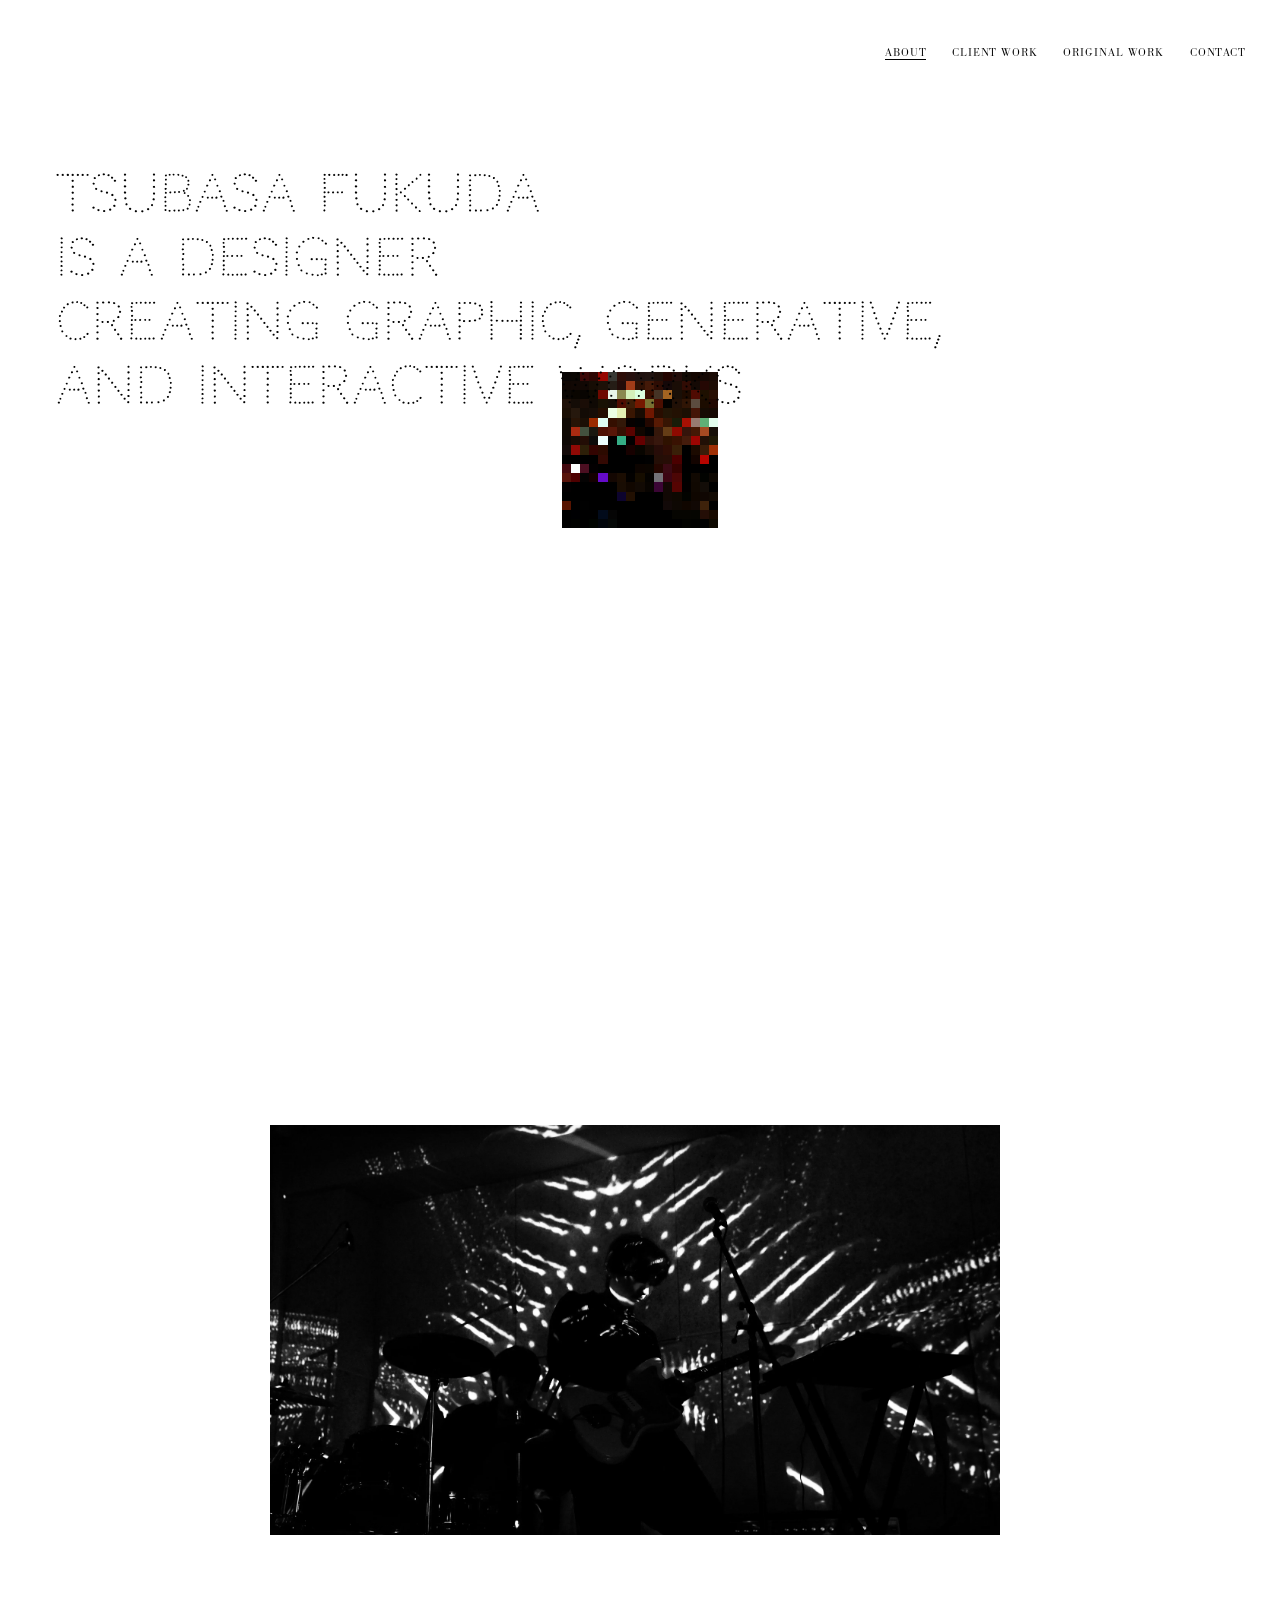
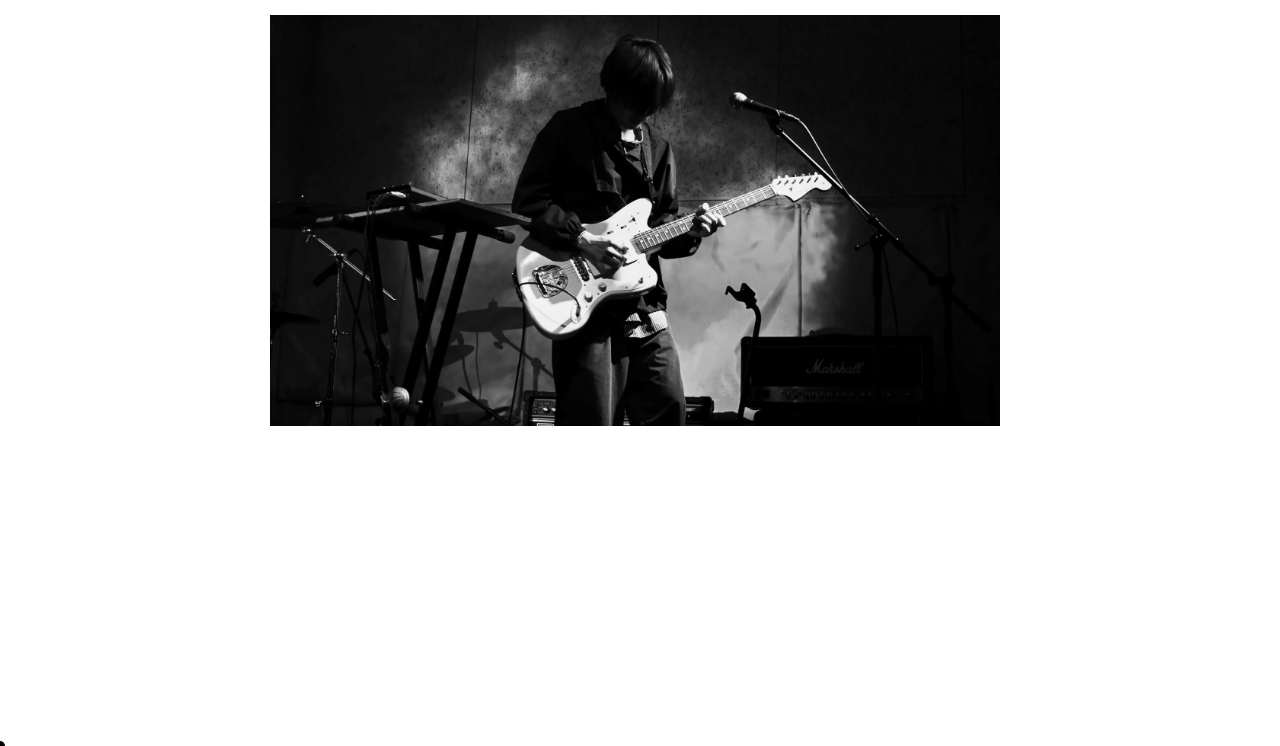
<file: index.html>
<!DOCTYPE html>
<html lang="ja">
<head>
  <meta charset="UTF-8">
  <link rel="icon" href="icon/icon.jpg" type="image/jpeg">
  <meta name="viewport" content="width=device-width, initial-scale=1.0">
  <title>TSUBASA fukuda</title>
  <meta name="description" content="TSUBASA FUKUDA — Graphic designer and VJ creating graphic, generative, and interactive works.">

  <!-- OGP -->
  <meta property="og:type" content="website">
  <meta property="og:url" content="https://tsubasa-d.jp/">
  <meta property="og:title" content="TSUBASA fukuda">
  <meta property="og:description" content="TSUBASA FUKUDA — Graphic designer and VJ creating graphic, generative, and interactive works.">
  <meta property="og:image" content="https://tsubasa-d.jp/icon/icon.jpg">
  <meta property="og:image:width" content="1024">
  <meta property="og:image:height" content="1024">
  <meta property="og:locale" content="ja_JP">

  <!-- Twitter Card -->
  <meta name="twitter:card" content="summary">
  <meta name="twitter:site" content="@tsubasa_fukuda_">
  <meta name="twitter:title" content="TSUBASA fukuda">
  <meta name="twitter:description" content="TSUBASA FUKUDA — Graphic designer and VJ creating graphic, generative, and interactive works.">
  <meta name="twitter:image" content="https://tsubasa-d.jp/icon/icon.jpg">

  <link rel="preload" href="type/RoBodoni-Book.otf" as="font" type="font/otf" crossorigin>
  <link rel="preload" href="type/RoBodoni-BookSC.otf" as="font" type="font/otf" crossorigin>
  <link rel="preload" href="type/Codystar-Regular.ttf" as="font" type="font/ttf" crossorigin>
  <link rel="stylesheet" href="style.css">
</head>
<body>

  <!-- ヘッダー -->
  <header>
    <button id="menu-toggle" aria-label="メニュー">
      <span></span>
      <span></span>
    </button>
    <nav class="menu-nav" id="menu-nav">
      <ul class="nav-links">
        <li><a href="#" data-page="main" class="active">About</a></li>
        <li><a href="#" data-page="CLIENT-WORK">client WORK</a></li>
        <li><a href="#" data-page="ORIGINAL-WORK">original WORK</a></li>
        <li><a href="#" data-page="contact">Contact</a></li>
      </ul>
    </nav>
  </header>

  <!-- About ページ -->
  <div id="page-main" class="page active">
    <section class="about-hero">
      <div class="about-slideshow" id="about-slideshow">
        <img class="about-slide active" src="media/kerodon/0328.webp" alt="">
        <img class="about-slide" src="media/ROCK THIS VOL.8/thumbnail.webp" alt="">
        <img class="about-slide" src="media/OOZE/thumbnail.webp" alt="">
        <img class="about-slide" src="media/design-for-design/thumbnail.webp" alt="">
        <img class="about-slide" src="media/breathing-typography/thumbnail.webp" alt="">
        <canvas id="mosaic-canvas"></canvas>
      </div>
      <div class="about-text">
        <p>TSUBASA FUKUDA</p>
        <p>IS A DESIGNER</p>
        <p>CREATING GRAPHIC, GENERATIVE,</p>
        <p>AND INTERACTIVE WORKS</p>
      </div>
    </section>

    <!-- ピックアップ作品 -->
    <section class="featured">
      <a class="featured-item" href="works/kerodon.html">
        <div class="featured-image" style="background: url('media/kerodon/0328.webp') center/cover no-repeat;"></div>
      </a>
      <a class="featured-item" href="works/rock-this-vol-8.html">
        <div class="featured-image" style="background: url('media/ROCK THIS VOL.8/thumbnail.webp') center/cover no-repeat;"></div>
      </a>
    </section>
  </div>

  <!-- WORK ページ -->
  <div id="page-CLIENT-WORK" class="page">
    <section class="works-section">
      <div class="works-header">
        <div class="works-title">client WORK</div>
      </div>

      <div class="work-filters" id="work-filters">
        <button class="filter-btn active" data-filter="all">All</button>
        <button class="filter-btn" data-filter="graphic">Graphic</button>
        <button class="filter-btn" data-filter="generative">Generative</button>
        <button class="filter-btn" data-filter="interactive">Interactive</button>
      </div>

      <p class="coming-soon" id="coming-soon-work" style="display:none;">Coming Soon...</p>

      <div class="work-grid">

        <a class="work-item" href="works/kerodon.html" data-category="generative">
          <div class="work-thumb"><img src="media/kerodon/0328.webp" alt="kerodon"></div>
          <div class="work-item-info">
            <p class="work-item-title">kerodon</p>
            <p class="work-item-meta">Generative</p>
          </div>
        </a>

        <a class="work-item" href="works/rock-this-vol-8.html" data-category="generative">
          <div class="work-thumb"><img src="media/ROCK THIS VOL.8/thumbnail.webp" alt="ROCK THIS VOL.8"></div>
          <div class="work-item-info">
            <p class="work-item-title">ROCK THIS VOL.8</p>
            <p class="work-item-meta">Generative</p>
          </div>
        </a>

        <a class="work-item" href="works/ooze.html" data-category="graphic">
          <div class="work-thumb"><img src="media/OOZE/thumbnail.webp" alt="OOZE"></div>
          <div class="work-item-info">
            <p class="work-item-title">OOZE</p>
            <p class="work-item-meta">Graphic</p>
          </div>
        </a>

      </div>
    </section>
  </div>

  <!-- PLAY ページ -->
  <div id="page-ORIGINAL-WORK" class="page">
    <section class="works-section">
      <div class="works-header">
        <div class="works-title">original WORK</div>
      </div>

      <div class="work-filters" id="play-filters">
        <button class="filter-btn active" data-filter="all">All</button>
        <button class="filter-btn" data-filter="graphic">Graphic</button>
        <button class="filter-btn" data-filter="generative">Generative</button>
        <button class="filter-btn" data-filter="interactive">Interactive</button>
      </div>

      <p class="coming-soon" id="coming-soon-play" style="display:none;">Coming Soon...</p>

      <div class="work-grid">

        <a class="work-item" href="works/design-for-design.html" data-category="graphic">
          <div class="work-thumb" style="aspect-ratio: unset; overflow: visible; height: auto;"><img src="media/design-for-design/thumbnail.webp" alt="design for design" style="height: auto;"></div>
          <div class="work-item-info">
            <p class="work-item-title">design for design</p>
            <p class="work-item-meta">graphic</p>
          </div>
        </a>

        <a class="work-item" href="works/breathing-typography.html" data-category="graphic">
          <div class="work-thumb"><img src="media/breathing-typography/thumbnail.webp" alt="breathing typography"></div>
          <div class="work-item-info">
            <p class="work-item-title">breathing typography</p>
            <p class="work-item-meta">graphic, typography</p>
          </div>
        </a>

      </div>
    </section>
  </div>

  <!-- BIO ページ -->
  <div id="page-bio" class="page">
    <section class="bio-section">

      <div class="bio-body">
        <p class="bio-text">グラフィックデザイナー・VJ。2005年生まれ。<br><a href="https://www.tamabi.ac.jp/" target="_blank" rel="noopener" class="bio-link">多摩美術大学</a>グラフィックデザイン学科在学。<img src="icon/human.svg" alt="" style="width: 7em; height: 7em; margin-left: 0.6rem; vertical-align: middle;"></p>
      </div>
    </section>
  </div>

  <!-- CONTACT ページ -->
  <div id="page-contact" class="page">
    <div class="contact-title-overlay">CONTACT</div>
    <iframe data-src="/study-007/index.html" class="contact-iframe" allowfullscreen></iframe>
    <div id="contact-fallback" style="display:none; position:absolute; inset:0; background:#fff; display:none; flex-direction:column; align-items:center; justify-content:center; gap:2rem;">
      <a href="mailto:info@tsubasa-d.jp" style="font-family:'RoBodoni',serif; font-size:1.1rem; color:#ece7ff; letter-spacing:0.08em; text-decoration:line-through; background:#ece7ff; color:#000; padding:0.1em 0.3em;">info@tsubasa-d.jp</a>
      <a href="https://www.instagram.com/tsubasa_fukuda_/?hl=ja" target="_blank" rel="noopener" style="font-family:'RoBodoni',serif; font-size:1.1rem; letter-spacing:0.08em; text-decoration:none; background:#ece7ff; color:#000; padding:0.1em 0.3em;">Instagram</a>
      <a href="https://x.com/tsubasa_fukuda_" target="_blank" rel="noopener" style="font-family:'RoBodoni',serif; font-size:1.1rem; letter-spacing:0.08em; text-decoration:none; background:#ece7ff; color:#000; padding:0.1em 0.3em;">X</a>
    </div>
  </div>

  <script src="cursor.js"></script>
  <script src="main.js"></script>
</body>
</html>
</file>
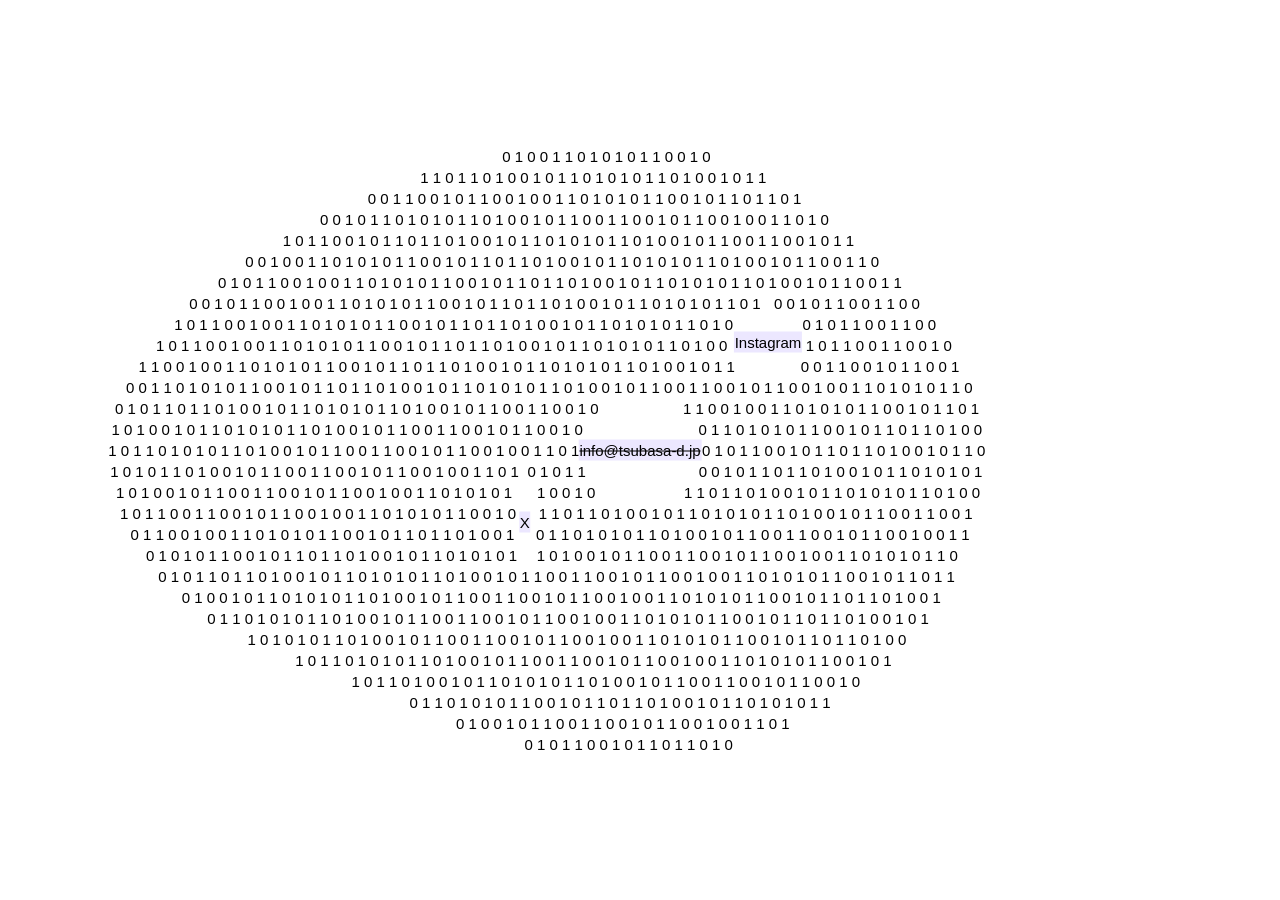
<file: study-007/index.html>
<!DOCTYPE html><html lang="en" class="hide-ui"> <head><meta charset="utf-8"><meta name="viewport" content="width=device-width, initial-scale=1.0"><title>007: Pretext, Blob | y11i-3d</title><meta name="description" content="A visual study by y11i (Yuichiroh Arai)."><meta property="og:type" content="website"><meta property="og:title" content="007: Pretext, Blob | y11i-3d"><meta property="og:description" content="A visual study by y11i (Yuichiroh Arai)."><meta property="og:url" content="https://y11i-3d.github.io/study-007/"><meta property="og:image" content="https://y11i-3d.github.io/study-007/share.png"><meta name="twitter:card" content="summary_large_image"><link rel="icon" href="/study-007/favicon.ico" sizes="32x32"><link rel="icon" href="/study-007/favicon.svg" sizes="any" type="image/svg+xml"><link rel="apple-touch-icon" href="/study-007/apple-touch-icon.png"><style>@font-face{font-family:"Roboto Condensed-9807db6424d54070";src:url("/study-007/_astro/fonts/3738cefcf9de711f.woff2") format("woff2");font-display:swap;unicode-range:U+0000-00FF,U+0131,U+0152-0153,U+02BB-02BC,U+02C6,U+02DA,U+02DC,U+0304,U+0308,U+0329,U+2000-206F,U+20AC,U+2122,U+2191,U+2193,U+2212,U+2215,U+FEFF,U+FFFD;font-weight:400;font-style:italic;}@font-face{font-family:"Roboto Condensed-9807db6424d54070";src:url("/study-007/_astro/fonts/272066908917e63a.woff2") format("woff2");font-display:swap;unicode-range:U+0000-00FF,U+0131,U+0152-0153,U+02BB-02BC,U+02C6,U+02DA,U+02DC,U+0304,U+0308,U+0329,U+2000-206F,U+20AC,U+2122,U+2191,U+2193,U+2212,U+2215,U+FEFF,U+FFFD;font-weight:400;font-style:normal;}@font-face{font-family:"Roboto Condensed-9807db6424d54070 fallback: Arial";src:local("Arial");font-display:swap;font-weight:400;font-style:italic;size-adjust:86.3089%;ascent-override:107.49%;descent-override:28.2869%;line-gap-override:0%;}@font-face{font-family:"Roboto Condensed-9807db6424d54070 fallback: Arial";src:local("Arial");font-display:swap;font-weight:400;font-style:normal;size-adjust:86.3089%;ascent-override:107.49%;descent-override:28.2869%;line-gap-override:0%;}:root{--font-sans:"Roboto Condensed-9807db6424d54070","Roboto Condensed-9807db6424d54070 fallback: Arial",sans-serif;}</style><link rel="preload" href="/study-007/_astro/fonts/3738cefcf9de711f.woff2" as="font" type="font/woff2" crossorigin><link rel="preload" href="/study-007/_astro/fonts/272066908917e63a.woff2" as="font" type="font/woff2" crossorigin><link rel="stylesheet" href="/study-007/_astro/index@_@astro.DOKPPazo.css"></head> <body>  <main> <a href="https://github.com/y11i-3d/study-007" class="github-corner fixed top-0 left-0 z-10 h-15 w-15 [clip-path:polygon(0_0,100%_0,0_100%)] in-[html.hide-ui]:hidden md:h-20 md:w-20 lg:h-30 lg:w-30" aria-label="View source on GitHub" data-astro-cid-no4ifbhi> <svg viewBox="0 0 250 250" class="absolute top-0 left-0 h-full w-full scale-x-[-1] border-0 fill-[#151513] text-white" aria-hidden="true" data-astro-cid-no4ifbhi> <path d="M0,0 L115,115 L130,115 L142,142 L250,250 L250,0 Z" data-astro-cid-no4ifbhi></path> <path d="M128.3,109.0 C113.8,99.7 119.0,89.6 119.0,89.6 C122.0,82.7 120.5,78.6 120.5,78.6 C119.2,72.0 123.4,76.3 123.4,76.3 C127.3,80.9 125.5,87.3 125.5,87.3 C122.9,97.6 130.6,101.9 134.4,103.2" fill="currentColor" class="octo-arm origin-[130px_106px]" data-astro-cid-no4ifbhi></path> <path d="M115.0,115.0 C114.9,115.1 118.7,116.5 119.8,115.4 L133.7,101.6 C136.9,99.2 139.9,98.4 142.2,98.6 C133.8,88.0 127.5,74.4 143.8,58.0 C148.5,53.4 154.0,51.2 159.7,51.0 C160.3,49.4 163.2,43.6 171.4,40.1 C171.4,40.1 176.1,42.5 178.8,56.2 C183.1,58.6 187.2,61.8 190.9,65.4 C194.5,69.0 197.7,73.2 200.1,77.6 C213.8,80.2 216.3,84.9 216.3,84.9 C212.7,93.1 206.9,96.0 205.4,96.6 C205.1,102.4 203.0,107.8 198.3,112.5 C181.9,128.9 168.3,122.5 157.7,114.1 C157.9,116.9 156.7,120.9 152.7,124.9 L141.0,136.5 C139.8,137.7 141.6,141.9 141.8,141.8 Z" fill="currentColor" class="octo-body" data-astro-cid-no4ifbhi></path> </svg> </a> <h1 class="fixed bottom-4 left-4 z-10 flex flex-wrap items-end font-black select-none [text-shadow:0_0_16px_rgba(255,255,255,0.1)] in-[html.dev]:bottom-6 in-[html.hide-ui]:hidden"> <span class="text-base md:text-3xl lg:text-4xl">007:&nbsp;</span> <span class="text-2xl md:text-5xl lg:text-6xl">Pretext, Blob</span> </h1> <style>astro-island,astro-slot,astro-static-slot{display:contents}</style><script>(()=>{var e=async t=>{await(await t())()};(self.Astro||(self.Astro={})).only=e;window.dispatchEvent(new Event("astro:only"));})();</script><script>(()=>{var A=Object.defineProperty;var g=(i,o,a)=>o in i?A(i,o,{enumerable:!0,configurable:!0,writable:!0,value:a}):i[o]=a;var d=(i,o,a)=>g(i,typeof o!="symbol"?o+"":o,a);{let i={0:t=>m(t),1:t=>a(t),2:t=>new RegExp(t),3:t=>new Date(t),4:t=>new Map(a(t)),5:t=>new Set(a(t)),6:t=>BigInt(t),7:t=>new URL(t),8:t=>new Uint8Array(t),9:t=>new Uint16Array(t),10:t=>new Uint32Array(t),11:t=>Number.POSITIVE_INFINITY*t},o=t=>{let[l,e]=t;return l in i?i[l](e):void 0},a=t=>t.map(o),m=t=>typeof t!="object"||t===null?t:Object.fromEntries(Object.entries(t).map(([l,e])=>[l,o(e)]));class y extends HTMLElement{constructor(){super(...arguments);d(this,"Component");d(this,"hydrator");d(this,"hydrate",async()=>{var b;if(!this.hydrator||!this.isConnected)return;let e=(b=this.parentElement)==null?void 0:b.closest("astro-island[ssr]");if(e){e.addEventListener("astro:hydrate",this.hydrate,{once:!0});return}let c=this.querySelectorAll("astro-slot"),n={},h=this.querySelectorAll("template[data-astro-template]");for(let r of h){let s=r.closest(this.tagName);s!=null&&s.isSameNode(this)&&(n[r.getAttribute("data-astro-template")||"default"]=r.innerHTML,r.remove())}for(let r of c){let s=r.closest(this.tagName);s!=null&&s.isSameNode(this)&&(n[r.getAttribute("name")||"default"]=r.innerHTML)}let p;try{p=this.hasAttribute("props")?m(JSON.parse(this.getAttribute("props"))):{}}catch(r){let s=this.getAttribute("component-url")||"<unknown>",v=this.getAttribute("component-export");throw v&&(s+=` (export ${v})`),console.error(`[hydrate] Error parsing props for component ${s}`,this.getAttribute("props"),r),r}let u;await this.hydrator(this)(this.Component,p,n,{client:this.getAttribute("client")}),this.removeAttribute("ssr"),this.dispatchEvent(new CustomEvent("astro:hydrate"))});d(this,"unmount",()=>{this.isConnected||this.dispatchEvent(new CustomEvent("astro:unmount"))})}disconnectedCallback(){document.removeEventListener("astro:after-swap",this.unmount),document.addEventListener("astro:after-swap",this.unmount,{once:!0})}connectedCallback(){if(!this.hasAttribute("await-children")||document.readyState==="interactive"||document.readyState==="complete")this.childrenConnectedCallback();else{let e=()=>{document.removeEventListener("DOMContentLoaded",e),c.disconnect(),this.childrenConnectedCallback()},c=new MutationObserver(()=>{var n;((n=this.lastChild)==null?void 0:n.nodeType)===Node.COMMENT_NODE&&this.lastChild.nodeValue==="astro:end"&&(this.lastChild.remove(),e())});c.observe(this,{childList:!0}),document.addEventListener("DOMContentLoaded",e)}}async childrenConnectedCallback(){let e=this.getAttribute("before-hydration-url");e&&await import(e),this.start()}async start(){let e=JSON.parse(this.getAttribute("opts")),c=this.getAttribute("client");if(Astro[c]===void 0){window.addEventListener(`astro:${c}`,()=>this.start(),{once:!0});return}try{await Astro[c](async()=>{let n=this.getAttribute("renderer-url"),[h,{default:p}]=await Promise.all([import(this.getAttribute("component-url")),n?import(n):()=>()=>{}]),u=this.getAttribute("component-export")||"default";if(!u.includes("."))this.Component=h[u];else{this.Component=h;for(let f of u.split("."))this.Component=this.Component[f]}return this.hydrator=p,this.hydrate},e,this)}catch(n){console.error(`[astro-island] Error hydrating ${this.getAttribute("component-url")}`,n)}}attributeChangedCallback(){this.hydrate()}}d(y,"observedAttributes",["props"]),customElements.get("astro-island")||customElements.define("astro-island",y)}})();</script><astro-island uid="1WNXrn" component-url="/study-007/_astro/UiController.C_hP6oV1.js" component-export="UiController" renderer-url="/study-007/_astro/client.D127PkM8.js" props="{}" ssr client="only" opts="{&quot;name&quot;:&quot;UiController&quot;,&quot;value&quot;:&quot;react&quot;}"></astro-island> <astro-island uid="Z1PEsGM" component-url="/study-007/_astro/Three.fBT0RtvV.js" component-export="Three" renderer-url="/study-007/_astro/client.D127PkM8.js" props="{}" ssr client="only" opts="{&quot;name&quot;:&quot;Three&quot;,&quot;value&quot;:&quot;react&quot;}"></astro-island> </main>  <div id="cursor"></div> <script type="module">const e=document.getElementById("cursor");e&&(document.addEventListener("mousemove",t=>{e.style.left=t.clientX+"px",e.style.top=t.clientY+"px",e.style.opacity="1"}),document.addEventListener("mouseleave",()=>{e.style.opacity="0"}),document.addEventListener("mouseover",t=>{t.target.closest("a")&&(e.style.width="72px",e.style.height="72px",e.style.mixBlendMode="difference")}),document.addEventListener("mouseout",t=>{t.target.closest("a")&&(e.style.width="10px",e.style.height="10px",e.style.mixBlendMode="")}));</script> </body> </html>
</file>
<file: style.css>
/* フォント */
@font-face {
  font-family: 'Futura';
  src: url('type/Futura.ttc') format('truetype');
  font-weight: normal;
  font-style: normal;
  font-display: swap;
}

@font-face {
  font-family: 'BigSquareDots';
  src: url('type/BigSquareDots.ttf') format('truetype');
  font-weight: normal;
  font-style: normal;
  font-display: swap;
}

@font-face {
  font-family: 'Codystar';
  src: url('type/Codystar-Regular.ttf') format('truetype');
  font-weight: normal;
  font-style: normal;
  font-display: swap;
}

@font-face {
  font-family: 'BunyuMincho';
  src: url('type/BunyuMinStdN-R.otf') format('opentype');
  font-weight: normal;
  font-style: normal;
  font-display: swap;
}

@font-face {
  font-family: 'BodoniOrnaments';
  src: url('type/Bodoni Ornaments.ttf') format('truetype');
  font-weight: normal;
  font-style: normal;
  font-display: swap;
}

@font-face {
  font-family: 'RoBodoni';
  src: url('type/RoBodoni-BookSC.otf') format('opentype');
  font-weight: normal;
  font-style: normal;
  font-display: swap;
  unicode-range: U+0030-0039, U+0041-005A, U+00C0-00D6, U+00D8-00DE;
}

@font-face {
  font-family: 'RoBodoni';
  src: url('type/RoBodoni-Book.otf') format('opentype');
  font-weight: normal;
  font-style: normal;
  font-display: swap;
  unicode-range: U+0020-002F, U+003A-0040, U+0061-007A, U+005B-0060, U+007B-00BF, U+00E0-00F6, U+00F8-00FF;
}

/* リセット & ベース */
*, *::before, *::after {
  box-sizing: border-box;
  margin: 0;
  padding: 0;
}

img, video {
  -webkit-user-drag: none;
  user-select: none;
}

html, body {
  min-height: 100%;
}

*, *::before, *::after {
  cursor: none !important;
}

html {
  cursor: none !important;
}


/* アイコン動画 */
#icon-video {
  position: fixed;
  bottom: 2rem;
  right: 2rem;
  width: 120px;
  height: 120px;
  object-fit: contain;
  z-index: 100;
  opacity: 0;
  pointer-events: none;
  transition: opacity 0.4s ease;
  filter: invert(1);
  mix-blend-mode: multiply;
}
#icon-video.visible {
  opacity: 1;
  pointer-events: auto;
}

/* イントロ */
#intro {
  position: fixed;
  inset: 0;
  background: #fff;
  display: flex;
  align-items: center;
  justify-content: center;
  z-index: 99999;
  transition: opacity 0.6s ease;
}
#intro.hidden {
  opacity: 0;
  pointer-events: none;
}
#intro-video {
  width: 200px;
  height: 200px;
  object-fit: contain;
}

/* カスタムカーソル */
#cursor {
  position: fixed;
  width: 10px;
  height: 10px;
  border-radius: 50%;
  background: #fff;
  mix-blend-mode: difference;
  pointer-events: none;
  z-index: 9999999;
  transform: translate(-50%, -50%);
  transition: width 0.3s cubic-bezier(0.25,0.46,0.45,0.94),
              height 0.3s cubic-bezier(0.25,0.46,0.45,0.94),
              opacity 0.4s ease;
  will-change: transform;
}
#cursor.expanded {
  width: 72px;
  height: 72px;
}

html {
  overflow-y: scroll;
  scrollbar-gutter: stable;
  scrollbar-color: #999 #eee;
  scrollbar-width: thin;
}

/* スクロールバー常時表示 */
::-webkit-scrollbar {
  width: 6px;
}
::-webkit-scrollbar-track {
  background: #eee;
}
::-webkit-scrollbar-thumb {
  background: #999;
  border-radius: 3px;
}
::-webkit-scrollbar-thumb:hover {
  background: #666;
}

body {
  font-family: 'RoBodoni', 'BunyuMincho', 'Georgia', serif;
  background: #fff;
  color: #000;
  line-height: 1.6;
}

a { text-decoration: none; color: inherit; }

/* ============================================================
   ヘッダー
   ============================================================ */
header {
  position: absolute;
  top: 0;
  right: 0;
  padding: 2.4rem 1.5rem;
  z-index: 200;
}

/* ナビゲーション */
.menu-nav {
  display: block;
}

.nav-links {
  list-style: none;
  display: flex;
  flex-direction: row;
  align-items: center;
  gap: 1.6rem;
}
.nav-links a {
  font-family: 'RoBodoni', sans-serif;
  font-size: 0.7rem;
  color: #000;
  letter-spacing: 0.08em;
  text-transform: uppercase;
  transition: color 0.2s;
}
.nav-links a:hover { color: #000; }
.nav-links a.active {
  color: #000;
  border-bottom: 1px solid #000;
  padding-bottom: 0.1em;
}

/* ============================================================
   ページ切り替え
   ============================================================ */
.page { display: none; }
.page.active { display: block; }

/* ============================================================
   About ページ
   ============================================================ */

.about-hero {
  position: relative;
  height: 100vh;
  overflow: hidden;
}

/* About スライドショー */
.about-slideshow {
  position: absolute;
  left: 50%;
  top: 55%;
  transform: translate(-50%, -50%);
  width: 180px;
  height: 180px;
}
.about-slide {
  position: absolute;
  inset: 0;
  width: 100%;
  height: 100%;
  object-fit: contain;
  opacity: 0;
  transition: opacity 1s ease;
}
.about-slide.clip {
  object-fit: cover;
}
.about-slide.active {
  opacity: 0;
}

#mosaic-canvas {
  position: fixed;
  inset: 0;
  width: 100%;
  height: 100%;
  pointer-events: none;
  image-rendering: pixelated;
  z-index: 1;
}

.about-text {
  position: fixed;
  top: 18vh;
  left: 3.5rem;
  display: flex;
  flex-direction: column;
  gap: 0;
  z-index: 1000;
  pointer-events: none;
}

.about-text .about-link {
  pointer-events: auto;
}

.about-text p {
  font-family: 'Codystar', monospace;
  font-size: clamp(1.6rem, 4vw, 3.36rem);
  color: #000;
  line-height: 1.25;
  letter-spacing: 0.02em;
}

.about-link {
  display: inline-block;
  color: #000;
  background: transparent;
  transition: background 0.15s, color 0.15s;
  padding: 0 0.05em;
}
.about-link:hover {
  background: #000;
  color: #fff;
}

/* ============================================================
   Featured（ピックアップ）
   ============================================================ */
.featured {
  background: #fff;
  padding: 25vh 3.5rem 20rem;
  display: flex;
  flex-direction: column;
  gap: 5rem;
}

.featured-item {
  display: block;
  text-decoration: none;
  position: relative;
  width: 63%;
  aspect-ratio: 16 / 9;
  overflow: hidden;
  margin: 0 auto;
}

.featured-image {
  width: 100%;
  height: 100%;
  transition: transform 0.6s ease, opacity 0.6s ease, filter 0.6s ease;
  filter: grayscale(100%);
}

.featured-item:hover .featured-image {
  transform: scale(1.02);
  opacity: 0.75;
  filter: grayscale(0%);
}



.featured-title {
  font-size: clamp(1.8rem, 4vw, 3.2rem);
  font-weight: 700;
  font-style: normal;
  color: #fff;
  line-height: 1.1;
  margin-bottom: 0.6rem;
}

.featured-tag {
  font-size: 0.78rem;
  font-style: normal;
  color: #fff;
}

.container { padding: 0; }

/* ============================================================
   共通カード
   ============================================================ */
.works-grid {
  display: grid;
  grid-template-columns: repeat(auto-fill, minmax(280px, 1fr));
  gap: 1.5rem;
}

.work-card { cursor: none; }

.work-image {
  width: 100%;
  aspect-ratio: 4 / 3;
  background: #111;
  margin-bottom: 0.6rem;
  transition: opacity 0.2s;
}
.work-card:hover .work-image { opacity: 0.65; }

.play-image { background: #0e0e14; }

.work-title {
  font-size: 0.85rem;
  font-style: normal;
  color: #fff;
}

/* ============================================================
   WORK / PLAY セクション
   ============================================================ */
.works-section {
  padding: 19.6vh 3.5rem 14rem;
  background: #fff;
}

/* タイトル中央 */
.works-header {
  display: flex;
  flex-direction: column;
  align-items: center;
  margin-bottom: 1rem;
}

.works-title {
  font-size: clamp(1.08rem, 2.88vw, 2.52rem);
  font-weight: 400;
  font-style: normal;
  letter-spacing: 0.1em;
  color: #000;
  font-family: 'Codystar', monospace;
  text-align: center;
}

/* フィルターパネル */
.work-filters {
  display: flex;
  gap: 4rem;
  flex-wrap: wrap;
  justify-content: center;
  padding: 2rem 0;
  margin-bottom: 4.5rem;
}

.filter-btn {
  background: none;
  border: none;
  color: #000;
  font-family: 'RoBodoni', serif;
  font-size: 0.75rem;
  font-style: normal;
  padding: 0;
  letter-spacing: 0.08em;
  transition: opacity 0.2s;
}
.filter-btn:hover {
  opacity: 0.6;
}
.filter-btn.active {
  text-decoration: line-through;
  text-decoration-thickness: 1px;
}

/* グリッド */
.work-grid {
  display: grid;
  grid-template-columns: repeat(3, 1fr);
  gap: 5rem 2.5rem;
}

@media (max-width: 900px) {
  .work-grid { grid-template-columns: repeat(2, 1fr); }
}
@media (max-width: 560px) {
  .work-grid { grid-template-columns: 1fr; }
}

.work-item {
  display: block;
  text-decoration: none;
  color: inherit;
}

.work-thumb {
  width: 90%;
  aspect-ratio: 1 / 1;
  background: #f0f0f0;
  overflow: hidden;
  margin: 2rem auto 1.2rem;
  transition: opacity 0.3s;
}
.work-thumb img {
  width: 100%;
  height: 100%;
  object-fit: cover;
  display: block;
}
.work-item:hover .work-thumb { opacity: 0.7; }

.work-item-info {
  display: flex;
  flex-direction: column;
  gap: 0.25rem;
}

.work-item-title {
  font-size: 0.88rem;
  font-style: normal;
  color: #000;
  letter-spacing: 0.12em;
}

.work-item-meta {
  display: none;
}

.coming-soon {
  font-family: 'RoBodoni', serif;
  font-size: clamp(0.96rem, 2.4vw, 1.6rem);
  color: #000;
  letter-spacing: 0.05em;
  padding: 2rem 0;
}

/* ============================================================
   BIO
   ============================================================ */
.bio-section {
  padding: 18vh 3.5rem 14rem;
  background: #fff;
  min-height: 100vh;
}

.bio-body {
  max-width: 640px;
}

.bio-text {
  font-size: 1rem;
  line-height: 1.9;
  color: #000;
  font-style: normal;
}

.bio-link {
  color: inherit;
  text-decoration: none;
}
.bio-link:hover {
  text-decoration: underline;
  text-decoration-style: dashed;
  text-underline-offset: 0.2em;
}

/* ============================================================
   CONTACT
   ============================================================ */
#page-contact {
  position: relative;
  height: 100vh;
  overflow: hidden;
}

.contact-iframe {
  display: block;
  width: 100%;
  height: 100%;
  border: none;
}

.contact-title-overlay {
  position: absolute;
  top: 12vh;
  left: 3.5rem;
  font-family: 'Codystar', monospace;
  font-size: clamp(1.6rem, 4vw, 3.36rem);
  color: #000;
  letter-spacing: 0.02em;
  z-index: 10;
  pointer-events: none;
}


/* ============================================================
   アクセシビリティ：キーボードフォーカス
   ============================================================ */
:focus { outline: none; }
:focus-visible {
  outline: 2px solid #000;
  outline-offset: 4px;
}

/* ============================================================
   タッチデバイス：カーソル非表示
   ============================================================ */
@media (hover: none) {
  #cursor { display: none; }
  *, *::before, *::after { cursor: auto !important; }
  #icon-video { display: none !important; }
}

/* ハンバーガーボタン（デスクトップでは非表示） */
#menu-toggle {
  display: none;
}

/* ============================================================
   モバイル
   ============================================================ */
@media (max-width: 560px) {
  /* ハンバーガーボタン表示 */
  #menu-toggle {
    display: flex;
    flex-direction: column;
    gap: 6px;
    background: none;
    border: none;
    padding: 0;
    position: fixed;
    top: 1.8rem;
    right: 1.5rem;
    z-index: 300;
  }
  #menu-toggle span {
    display: block;
    width: 22px;
    height: 1px;
    background: #000;
    transition: opacity 0.2s;
  }

  /* ナビをデフォルト非表示 */
  header {
    padding: 0;
    z-index: 1200;
  }
  .menu-nav {
    display: none;
    position: fixed;
    top: 0;
    right: 0;
    background: #fff;
    padding: 5rem 2rem 2.5rem;
    z-index: 1100;
    min-width: 60vw;
    box-shadow: -4px 0 20px rgba(0,0,0,0.06);
  }
  .menu-nav.open {
    display: block;
  }
  .nav-links {
    flex-direction: column;
    align-items: flex-start;
    gap: 1.8rem;
  }
  .nav-links a {
    font-size: 0.8rem;
  }

  .featured {
    display: none;
  }

  .about-text {
    left: 1.5rem;
    top: 14vh;
  }

  .works-section {
    padding: 14vh 1.5rem 8rem;
  }

  .bio-section {
    padding: 14vh 1.5rem 8rem;
  }

  .contact-section {
    padding: 14vh 1.5rem 8rem;
  }

  /* フィルター一行 */
  .work-filters {
    flex-wrap: nowrap;
    justify-content: space-between;
    gap: 0;
    padding: 1rem 0;
    margin-bottom: 2.5rem;
  }
  .filter-btn {
    font-size: 0.7rem;
  }

  .work-grid {
    gap: 3rem 1.5rem;
  }

  #icon-video {
    width: 80px;
    height: 80px;
    bottom: 1.2rem;
    right: 1.2rem;
  }
}
</file>
<file: study-007/_astro/index@_@astro.DOKPPazo.css>
.github-corner[data-astro-cid-no4ifbhi]:hover .octo-arm[data-astro-cid-no4ifbhi]{animation:octocat-wave .56s ease-in-out}@keyframes octocat-wave{0%,to{transform:rotate(0)}20%,60%{transform:rotate(-25deg)}40%,80%{transform:rotate(10deg)}}@media(max-width:500px){.github-corner[data-astro-cid-no4ifbhi]:hover .octo-arm[data-astro-cid-no4ifbhi]{animation:none}.github-corner[data-astro-cid-no4ifbhi] .octo-arm[data-astro-cid-no4ifbhi]{animation:octocat-wave .56s ease-in-out}}@layer properties{@supports (((-webkit-hyphens:none)) and (not (margin-trim:inline))) or ((-moz-orient:inline) and (not (color:rgb(from red r g b)))){*,:before,:after,::backdrop{--tw-scale-x:1;--tw-scale-y:1;--tw-scale-z:1;--tw-rotate-x:initial;--tw-rotate-y:initial;--tw-rotate-z:initial;--tw-skew-x:initial;--tw-skew-y:initial;--tw-border-style:solid;--tw-font-weight:initial;--tw-outline-style:solid;--tw-blur:initial;--tw-brightness:initial;--tw-contrast:initial;--tw-grayscale:initial;--tw-hue-rotate:initial;--tw-invert:initial;--tw-opacity:initial;--tw-saturate:initial;--tw-sepia:initial;--tw-drop-shadow:initial;--tw-drop-shadow-color:initial;--tw-drop-shadow-alpha:100%;--tw-drop-shadow-size:initial}}}@layer theme{:root,:host{--font-sans:"Roboto Condensed", "sans-serif";--font-mono:ui-monospace, SFMono-Regular, Menlo, Monaco, Consolas, "Liberation Mono", "Courier New", monospace;--color-white:#fff;--spacing:.25rem;--text-base:1rem;--text-base--line-height: 1.5 ;--text-2xl:1.5rem;--text-2xl--line-height:calc(2 / 1.5);--text-3xl:1.875rem;--text-3xl--line-height: 1.2 ;--text-4xl:2.25rem;--text-4xl--line-height:calc(2.5 / 2.25);--text-5xl:3rem;--text-5xl--line-height:1;--text-6xl:3.75rem;--text-6xl--line-height:1;--font-weight-black:900;--default-font-family:var(--font-sans);--default-mono-font-family:var(--font-mono)}}@layer base{*,:after,:before,::backdrop{box-sizing:border-box;border:0 solid;margin:0;padding:0}::file-selector-button{box-sizing:border-box;border:0 solid;margin:0;padding:0}html,:host{-webkit-text-size-adjust:100%;tab-size:4;line-height:1.5;font-family:var(--default-font-family,ui-sans-serif, system-ui, sans-serif, "Apple Color Emoji", "Segoe UI Emoji", "Segoe UI Symbol", "Noto Color Emoji");font-feature-settings:var(--default-font-feature-settings,normal);font-variation-settings:var(--default-font-variation-settings,normal);-webkit-tap-highlight-color:transparent}hr{height:0;color:inherit;border-top-width:1px}abbr:where([title]){-webkit-text-decoration:underline dotted;text-decoration:underline dotted}h1,h2,h3,h4,h5,h6{font-size:inherit;font-weight:inherit}a{color:inherit;-webkit-text-decoration:inherit;text-decoration:inherit}b,strong{font-weight:bolder}code,kbd,samp,pre{font-family:var(--default-mono-font-family,ui-monospace, SFMono-Regular, Menlo, Monaco, Consolas, "Liberation Mono", "Courier New", monospace);font-feature-settings:var(--default-mono-font-feature-settings,normal);font-variation-settings:var(--default-mono-font-variation-settings,normal);font-size:1em}small{font-size:80%}sub,sup{vertical-align:baseline;font-size:75%;line-height:0;position:relative}sub{bottom:-.25em}sup{top:-.5em}table{text-indent:0;border-color:inherit;border-collapse:collapse}:-moz-focusring{outline:auto}progress{vertical-align:baseline}summary{display:list-item}ol,ul,menu{list-style:none}img,svg,video,canvas,audio,iframe,embed,object{vertical-align:middle;display:block}img,video{max-width:100%;height:auto}button,input,select,optgroup,textarea{font:inherit;font-feature-settings:inherit;font-variation-settings:inherit;letter-spacing:inherit;color:inherit;opacity:1;background-color:#0000;border-radius:0}::file-selector-button{font:inherit;font-feature-settings:inherit;font-variation-settings:inherit;letter-spacing:inherit;color:inherit;opacity:1;background-color:#0000;border-radius:0}:where(select:is([multiple],[size])) optgroup{font-weight:bolder}:where(select:is([multiple],[size])) optgroup option{padding-inline-start:20px}::file-selector-button{margin-inline-end:4px}::placeholder{opacity:1}@supports (not ((-webkit-appearance:-apple-pay-button))) or (contain-intrinsic-size:1px){::placeholder{color:currentColor}@supports (color:color-mix(in lab,red,red)){::placeholder{color:color-mix(in oklab,currentcolor 50%,transparent)}}}textarea{resize:vertical}::-webkit-search-decoration{-webkit-appearance:none}::-webkit-date-and-time-value{min-height:1lh;text-align:inherit}::-webkit-datetime-edit{display:inline-flex}::-webkit-datetime-edit-fields-wrapper{padding:0}::-webkit-datetime-edit{padding-block:0}::-webkit-datetime-edit-year-field{padding-block:0}::-webkit-datetime-edit-month-field{padding-block:0}::-webkit-datetime-edit-day-field{padding-block:0}::-webkit-datetime-edit-hour-field{padding-block:0}::-webkit-datetime-edit-minute-field{padding-block:0}::-webkit-datetime-edit-second-field{padding-block:0}::-webkit-datetime-edit-millisecond-field{padding-block:0}::-webkit-datetime-edit-meridiem-field{padding-block:0}::-webkit-calendar-picker-indicator{line-height:1}:-moz-ui-invalid{box-shadow:none}button,input:where([type=button],[type=reset],[type=submit]){appearance:button}::file-selector-button{appearance:button}::-webkit-inner-spin-button{height:auto}::-webkit-outer-spin-button{height:auto}[hidden]:where(:not([hidden=until-found])){display:none!important}html,body{overscroll-behavior:none;touch-action:manipulation;background:#fff;line-height:1.4;overflow:hidden}*,:before,:after,html{cursor:none!important}#cursor{pointer-events:none;z-index:9999999;will-change:transform;opacity:0;background:#fff;border-radius:50%;width:10px;height:10px;transition:width .3s cubic-bezier(.25,.46,.45,.94),height .3s cubic-bezier(.25,.46,.45,.94),opacity .4s;position:fixed;transform:translate(-50%,-50%)}}@layer components;@layer utilities{.pointer-events-none{pointer-events:none}.visible{visibility:visible}.absolute{position:absolute}.fixed{position:fixed}.relative{position:relative}.static{position:static}.inset-0{inset:calc(var(--spacing) * 0)}.top-0{top:calc(var(--spacing) * 0)}.bottom-4{bottom:calc(var(--spacing) * 4)}.left-0{left:calc(var(--spacing) * 0)}.left-4{left:calc(var(--spacing) * 4)}.z-10{z-index:10}.block{display:block}.contents{display:contents}.flex{display:flex}.hidden{display:none}.h-15{height:calc(var(--spacing) * 15)}.h-dvh{height:100dvh}.h-full{height:100%}.w-15{width:calc(var(--spacing) * 15)}.w-full{width:100%}.w-screen{width:100vw}.origin-\[130px_106px\]{transform-origin:130px 106px}.scale-x-\[-1\]{--tw-scale-x:-1;scale:var(--tw-scale-x) var(--tw-scale-y)}.transform{transform:var(--tw-rotate-x,) var(--tw-rotate-y,) var(--tw-rotate-z,) var(--tw-skew-x,) var(--tw-skew-y,)}.flex-wrap{flex-wrap:wrap}.items-end{align-items:flex-end}.overflow-hidden{overflow:hidden}.border{border-style:var(--tw-border-style);border-width:1px}.border-0{border-style:var(--tw-border-style);border-width:0}.fill-\[\#151513\]{fill:#151513}.text-center{text-align:center}.text-2xl{font-size:var(--text-2xl);line-height:var(--tw-leading,var(--text-2xl--line-height))}.text-base{font-size:var(--text-base);line-height:var(--tw-leading,var(--text-base--line-height))}.font-black{--tw-font-weight:var(--font-weight-black);font-weight:var(--font-weight-black)}.text-white{color:var(--color-white)}.text-black{color:#000}.outline{outline-style:var(--tw-outline-style);outline-width:1px}.filter{filter:var(--tw-blur,) var(--tw-brightness,) var(--tw-contrast,) var(--tw-grayscale,) var(--tw-hue-rotate,) var(--tw-invert,) var(--tw-saturate,) var(--tw-sepia,) var(--tw-drop-shadow,)}.select-none{-webkit-user-select:none;user-select:none}.\[clip-path\:polygon\(0_0\,100\%_0\,0_100\%\)\]{clip-path:polygon(0 0,100% 0,0 100%)}.\[text-shadow\:0_0_16px_rgba\(255\,255\,255\,0\.1\)\]{text-shadow:0 0 16px #ffffff1a}:where(:is(html.dev)) .in-\[html\.dev\]\:bottom-6{bottom:calc(var(--spacing) * 6)}:where(:is(html.hide-controls)) .in-\[html\.hide-controls\]\:hidden,:where(:is(html.hide-ui)) .in-\[html\.hide-ui\]\:hidden{display:none}@media(min-width:48rem){.md\:h-20{height:calc(var(--spacing) * 20)}.md\:w-20{width:calc(var(--spacing) * 20)}.md\:text-3xl{font-size:var(--text-3xl);line-height:var(--tw-leading,var(--text-3xl--line-height))}.md\:text-5xl{font-size:var(--text-5xl);line-height:var(--tw-leading,var(--text-5xl--line-height))}}@media(min-width:64rem){.lg\:h-30{height:calc(var(--spacing) * 30)}.lg\:w-30{width:calc(var(--spacing) * 30)}.lg\:text-4xl{font-size:var(--text-4xl);line-height:var(--tw-leading,var(--text-4xl--line-height))}.lg\:text-6xl{font-size:var(--text-6xl);line-height:var(--tw-leading,var(--text-6xl--line-height))}}}@property --tw-scale-x{syntax:"*";inherits:false;initial-value:1}@property --tw-scale-y{syntax:"*";inherits:false;initial-value:1}@property --tw-scale-z{syntax:"*";inherits:false;initial-value:1}@property --tw-rotate-x{syntax:"*";inherits:false}@property --tw-rotate-y{syntax:"*";inherits:false}@property --tw-rotate-z{syntax:"*";inherits:false}@property --tw-skew-x{syntax:"*";inherits:false}@property --tw-skew-y{syntax:"*";inherits:false}@property --tw-border-style{syntax:"*";inherits:false;initial-value:solid}@property --tw-font-weight{syntax:"*";inherits:false}@property --tw-outline-style{syntax:"*";inherits:false;initial-value:solid}@property --tw-blur{syntax:"*";inherits:false}@property --tw-brightness{syntax:"*";inherits:false}@property --tw-contrast{syntax:"*";inherits:false}@property --tw-grayscale{syntax:"*";inherits:false}@property --tw-hue-rotate{syntax:"*";inherits:false}@property --tw-invert{syntax:"*";inherits:false}@property --tw-opacity{syntax:"*";inherits:false}@property --tw-saturate{syntax:"*";inherits:false}@property --tw-sepia{syntax:"*";inherits:false}@property --tw-drop-shadow{syntax:"*";inherits:false}@property --tw-drop-shadow-color{syntax:"*";inherits:false}@property --tw-drop-shadow-alpha{syntax:"<percentage>";inherits:false;initial-value:100%}@property --tw-drop-shadow-size{syntax:"*";inherits:false}
</file>
